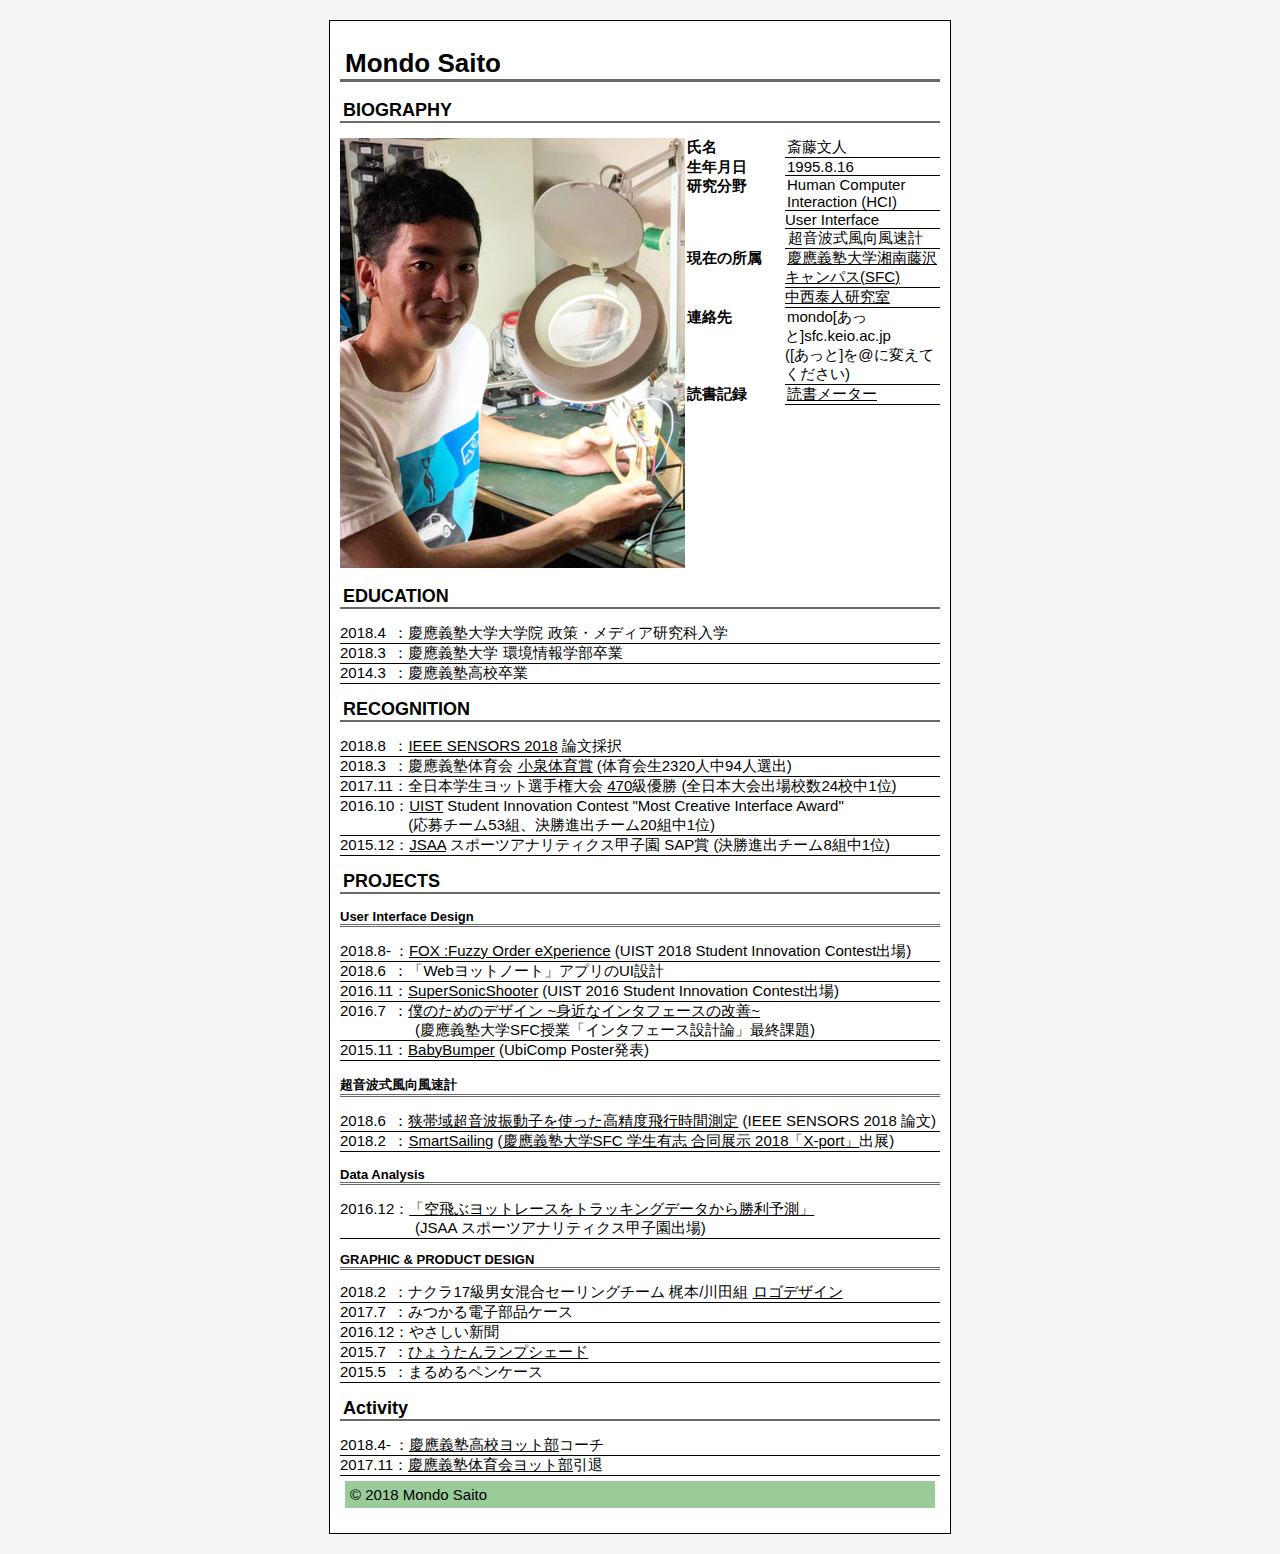
<file: index.html>
<!DOCTYPE html>
<html>
  <head>
    <title>Mondo Saito</title>
    <meta charset= "utf-8">
    <script src="default.js"></script>
    <link rel="stylesheet" href="default.css">
    <link rel="shortcut icon" href="ico/favicon.ico">
  </head>
  <body>
    <article>
      <h1>Mondo Saito</h1>
      <h2>BIOGRAPHY</h2>
      <span>
        <!-- <img src="mondo-saitoR.jpg" alt="斎藤文人の顔写真"> -->
        <input type="image" src="jpg/mondo-saitoR.jpg" alt="斎藤文人の顔写真" onclick="addCount()">
        <dl>
          <dt>氏名</dt>
          <dd>斎藤文人</dd>
          <dt>生年月日</dt>
          <dd>1995.8.16</dd>
          <dt>研究分野</dt>
          <dd>Human Computer Interaction (HCI)</dd>
          <dd>User Interface</dd>
          <dd><j>&thinsp;超音波式風向風速計</j></dd>
          <dt>現在の所属</dt>
          <dd><a href="https://www.sfc.keio.ac.jp/" target="_blank"><j>慶應義塾大学湘南藤沢キャンパス(SFC)</j></a></dd>
          <dd><a href="http://unitedfield.net/" target="_blank"><j>中西泰人研究室</j></a></dd>
          <dt>連絡先</dt>
          <dd><j>mondo[あっと]sfc.keio.ac.jp</br><j2>([あっと]を@に変えてください)</j2></j></dd>
          <dt>読書記録</dt>
          <dd><j><a href="https://bookmeter.com/users/833425/reviews" target="_blank">読書メーター</a></j></dd>
        </dl>
      </span>
      <h2>EDUCATION</h2>
      <ol>
        <li>2018.4&ensp;：慶應義塾大学大学院 政策・メディア研究科入学</li>
        <li>2018.3&ensp;：慶應義塾大学 環境情報学部卒業</li>
        <li>2014.3&ensp;：慶應義塾高校卒業</li>
      </ol>
      <h2>RECOGNITION</h2>
        <ol>
          <li>2018.8&ensp;：<a href="http://ieee-sensors2018.org/" target="_blank">IEEE SENSORS 2018</a> 論文採択</li>
          <li>2018.3&ensp;：慶應義塾体育会 <a href="http://www.uaa.keio.ac.jp/about/award.html" target="_blank">小泉体育賞</a> (体育会生2320人中94人選出)</li>
          <li>2017.11：全日本学生ヨット選手権大会 <a href="http://www.470jpn.org/about470/index.html" target="_blank">470</a>級優勝 (全日本大会出場校数24校中1位)</li>
          <li>2016.10：<a href="https://uist.acm.org/uist2016/" target="_blank">UIST</a> Student Innovation Contest "Most Creative Interface Award"<br>　　　  　 (応募チーム53組、決勝進出チーム20組中1位)</li>
          <li>2015.12：<a href="http://jsaa.org/about" target="_blank">JSAA</a> スポーツアナリティクス甲子園 SAP賞 (決勝進出チーム8組中1位)</li>
        </ol>
      <h2>PROJECTS</h2>
      <h3>User Interface Design</h3>
        <ol>
          <li>2018.8-&thinsp;：<a href="pdf/FOX.pdf" target="_blank">FOX :Fuzzy Order eXperience</a> (UIST 2018 Student Innovation Contest出場)</li>
          <li>2018.6&ensp;：<j>「Webヨットノート」アプリのUI設計</j></li>
          <li>2016.11：<a href="pdf/supersonicshooter.pdf#zoom=30" target="_blank">SuperSonicShooter</a> (UIST 2016 Student Innovation Contest出場)</li>
          <li>2016.7&ensp;：<j><a href="http://bokudeza.tumblr.com/" target="_blank">僕のためのデザイン ~身近なインタフェースの改善~</a><br>　　　　　(慶應義塾大学SFC授業「インタフェース設計論」最終課題)</j></li>
          <li>2015.11：<a href="https://dl.acm.org/citation.cfm?id=2800907" target="_blank">BabyBumper</a> (UbiComp Poster発表)</li>
        </ol>
      <h3><h3j>超音波式風向風速計</h3j></h3>
        <ol>
          <li>2018.6&ensp;：<j><a href="pdf/sensors.pdf" target="_blank">狭帯域超音波振動子を使った高精度飛行時間測定</a> (IEEE SENSORS 2018 論文)</j></li>
          <li>2018.2&ensp;：<a href="pdf/smartsailing.pdf#zoom=30" target="_blank">SmartSailing</a> <j>(<a href="http://yokohamacc.org/data.cgi?id=180320170850" target="_blank">慶應義塾大学SFC 学生有志 合同展示 2018「X-port」</a>出展)</j></li>
        </ol>
      <h3>Data Analysis</h3>
        <ol>
          <li>2016.12：<j><a href="pdf/sailingfuturecompany.pdf#zoom=1" target="_blank">「空飛ぶヨットレースをトラッキングデータから勝利予測」</a><br>　　　　　(JSAA スポーツアナリティクス甲子園出場)</j></li>
      <h3>GRAPHIC & PRODUCT DESIGN</h3>
        <ol>
          <li>2018.2&ensp;：<j><a href="http://wakatakasailing.com/" target="_blank" style="text-decoration:none;">ナクラ17級男女混合セーリングチーム 梶本/川田組</a> <a href="pdf/wakatakasailing.pdf#zoom=30" target="_blank">ロゴデザイン</a></j></li>
          <li>2017.7&ensp;：<j>みつかる電子部品ケース</j></li>
          <li>2016.12：<j>やさしい新聞</j></li>
          <li>2015.7&ensp;：<j><a href="https://fabble.cc/daiyamondo/lampshade" target="_blank">ひょうたんランプシェード</a></j></li>
          <li>2015.5&ensp;：<j>まるめるペンケース</j></li>
        </ol>
      <h2>Activity</h2>
        <ol>
          <li>2018.4-&thinsp;：<j><a href="http://www.mitayacht.org/hs/" target="_blank">慶應義塾高校ヨット部</a>コーチ</j></li>
          <li>2017.11：<j><a href="http://www.mitayacht.org/univ/" target="_blank">慶應義塾体育会ヨット部</a>引退</j></li>
        </ol>
        <p>&copy; 2018 Mondo Saito</p>
    </article>
  </body>

  <!-- Global site tag (gtag.js) - Google Analytics -->
<script async src="https://www.googletagmanager.com/gtag/js?id=UA-122352661-1"></script>
<script>
  window.dataLayer = window.dataLayer || [];
  function gtag(){dataLayer.push(arguments);}
  gtag('js', new Date());

  gtag('config', 'UA-122352661-1');
</script>
</html>
<!--
参考URL：http://web.sfc.wide.ad.jp/~sat3/、http://web.sfc.wide.ad.jp/~iomz/cv/、http://www.risahiyama.com/、http://www.junichiyamaoka.net/、https://ryosukefujiki.design/index.html
-->
</file>
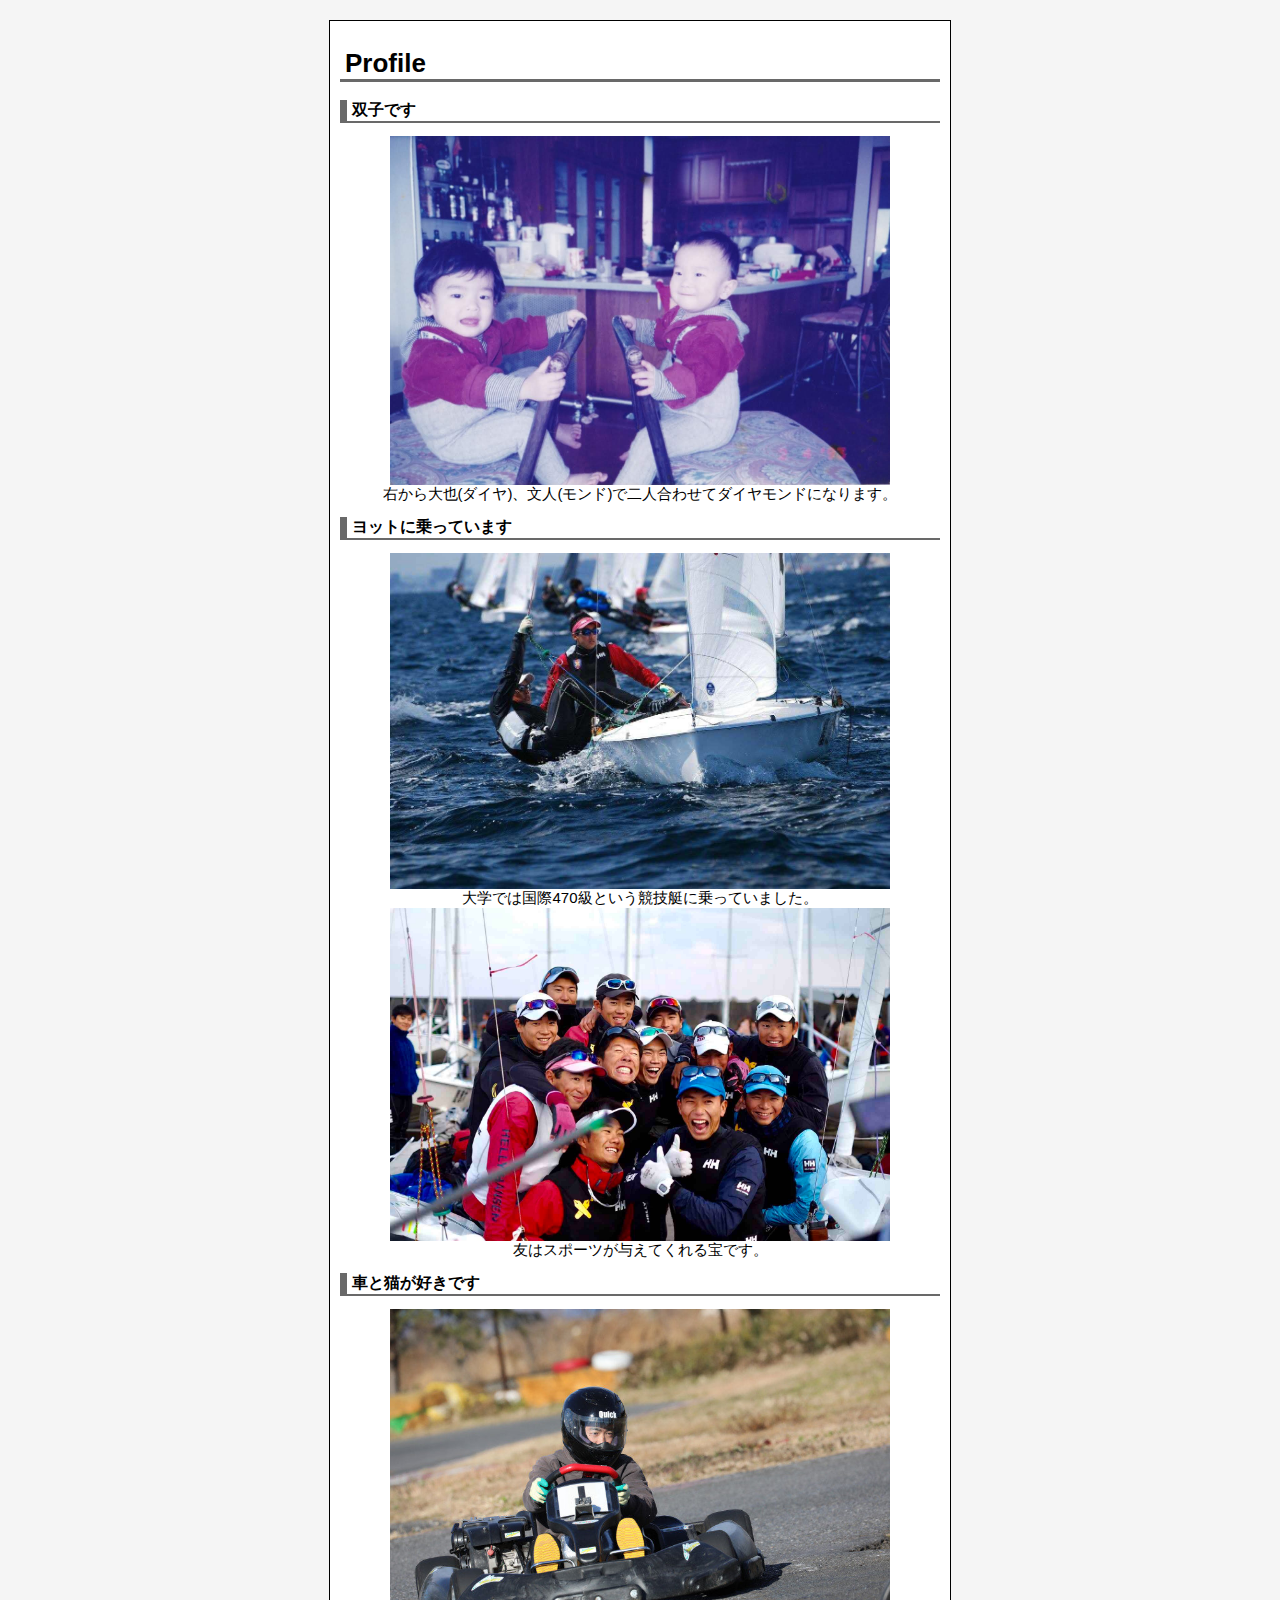
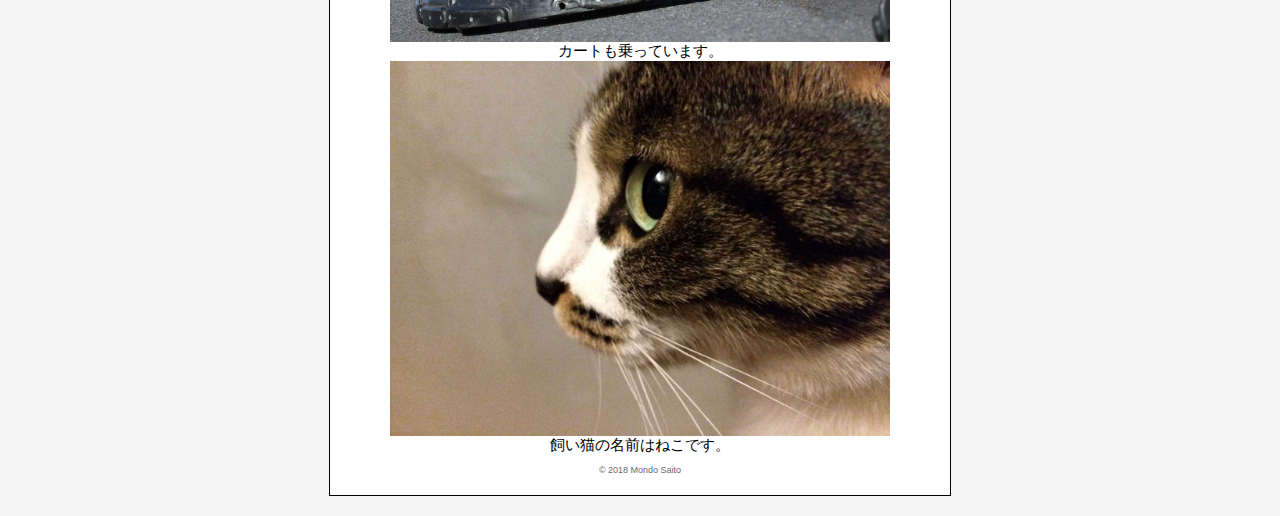
<file: profile.html>
<!DOCTYPE html>
<html>
  <head>
    <title>Profile|Mondo Saito</title>
    <meta charset= "utf-8">
    <!-- <script src="default.js"></script> -->
    <link rel="stylesheet" href="profile.css">
    <link rel="shortcut icon" href="ico/favicon.ico">
  </head>
  <body>
    <article>
      <h1>Profile</h1>
        <h2>双子です</h2>
        <img src="jpg/diamond.jpg" alt="幼少期の写真">
        <div>右から大也(ダイヤ)、文人(モンド)で二人合わせてダイヤモンドになります。</div>
        <h2>ヨットに乗っています</h2>
        <img src="jpg/sailing1R.jpg" alt="江ノ島沖で二人乗りのヨットに乗っている">
        <div>大学では国際470級という競技艇に乗っていました。</div>
        <img src="jpg/sailing2R.jpg" alt="ハーバーでチームメイトとの集合写真">
        <div>友はスポーツが与えてくれる宝です。</div>
        <h2>車と猫が好きです</h2>
        <img src="jpg/kartR.jpg" alt="サーキットでカートに乗っている">
        <div>カートも乗っています。</div>
        <img src="jpg/catR.jpg" alt="飼い猫の横顔">
        <div>飼い猫の名前はねこです。</div>
        <p>&copy; 2018 Mondo Saito</p>
    </article>
  </body>
</html>
<!--
参考URL：http://web.sfc.wide.ad.jp/~sat3/、http://web.sfc.wide.ad.jp/~iomz/cv/、http://www.risahiyama.com/、http://www.junichiyamaoka.net/、https://ryosukefujiki.design/index.html
-->
</file>
<file: default.css>
html {
  font-size: 62.5%; /* sets the base font to 10px for easier math */
}

body{
    background-color:#f5f5f5;
    margin:0px;
    padding:0px;
    font-family: 'Avenir','Helvetica Neue','Helvetica','Arial','Hiragino Sans','ヒラギノ角ゴシック',YuGothic,'Yu Gothic','メイリオ', Meiryo,'ＭＳ Ｐゴシック','MS PGothic'
}

article{
    background-color:#FFFFFF;
    font-size: 15px;
    font-size: 1.5rem;
    width:600px;
    margin-left:auto;
    margin-right:auto;
    margin-top:20px;
    margin-bottom:20px;
    padding:10px;
    border-style:solid;
    border-color:#000000;
    border-width:0.5px;
}

h1{
    /* border-left-style:solid; */
    border-bottom-style:solid;
    border-left-width:10px;
    border-bottom-width:3px;
    border-color:#696969;
    padding-left:5px;
    font-size: 26px;
    font-size: 2.6rem;
}

h2{
    /* border-left-style:solid; */
    border-bottom-style:solid;
    border-left-width:7px;
    border-bottom-width:2px;
    border-color:#696969;
    padding-left:3px;
    font-size: 18px;
    font-size: 1.8rem;
}

h3{
    border-bottom-style:double;
    border-bottom-width:3px;
    border-color:#696969;
    font-size: 13px;
    font-size: 1.3rem;
}

a:link{
    color:#000000;
}

a:visited{
    color:#000000;
}

a:hover{
    color:#0000cd;
}

a:active{
    color:#000000;
}

p{
    background-color:#99cc99;
    margin:5px;
    padding:5px;
}

span{
    display:table;
    width:100%;
}

img{
    display:table-cell;
    vertical-align:top;
    width:180px;
    margin-left:15px;
}

dl{
    display:table-cell;
    vertical-align:top;
    width:calc(100% - 120px);
    padding-left:-3px;
}

dt{
    clear:both;
    float:left;
    width:100px;
    font-weight:600;
    /* font-size: 10px;
    font-size: 1.0rem; */
    /* border-left-style:solid; */
    /* border-left-width:0px; */
    border-color:#006600;
    padding-left:2px;
}

dd{
    margin-left:100px;
    border-bottom-style:solid;
    border-bottom-width:1px;
    border-color:black;
}

ol{
    list-style-type:none;
    padding-left:0px;
}

ol li{
    border-bottom-style:solid;
    border-bottom-width:1px;
    border-color:black;
}

@media print{
    body{
	background-color:#FFFFFF;
	margin:0px;
	padding:0px;
    }

    article{
	background-color:#FFFFFF;
	font-size:12px;
	width:100%;
	margin-left:0px;
	margin-right:0px;
	margin-top:0px;
	margin-bottom:0px;
	padding:10px;
	border-style:none;
    }
}
2
3
4
5
@media screen and (min-width: 1280px) {
  html {
    font-size: 100%;
  }
}
</file>
<file: profile.css>
html {
  font-size: 62.5%; /* sets the base font to 10px for easier math */
}

body{
    background-color:#f5f5f5;
    margin:0px;
    padding:0px;
    font-family: 'Avenir','Helvetica Neue','Helvetica','Arial','Hiragino Sans','ヒラギノ角ゴシック',YuGothic,'Yu Gothic','メイリオ', Meiryo,'ＭＳ Ｐゴシック','MS PGothic'
}

article{
    background-color:#FFFFFF;
    font-size: 15px;
    font-size: 1.5rem;
    width:600px;
    margin-left:auto;
    margin-right:auto;
    margin-top:20px;
    margin-bottom:20px;
    padding:10px;
    border-style:solid;
    border-color:#000000;
    border-width:0.5px;
}

h1{
    /* border-left-style:solid; */
    border-bottom-style:solid;
    border-left-width:10px;
    border-bottom-width:3px;
    border-color:#696969;
    padding-left:5px;
    font-size: 26px;
    font-size: 2.6rem;
    font-weight:600;
}

h2{
    border-left-style:solid;
    border-bottom-style:solid;
    /* border-top-width:-3px; */
    border-left-width:7px;
    border-bottom-width:2px;
    border-color:#696969;
    padding-left:5px;
    font-size: 16px;
    font-size: 1.6rem;
}

h3{
    /* border-left-style:solid; */
    border-bottom-style:double;
    border-bottom-width:3px;
    border-color:#696969;
    /* border-spacing: -10px; */
    padding-left:3px;
    font-size: 15px;
    font-size: 1.5rem;
    font-weight:800;
}

h3j{
    font-weight:600;
    font-size: 14px;
    font-size: 1.4rem;
}

a:link{
    color:#000000;
}

a:visited{
    color:#000080;
}

a:hover{
    color:#0000cd;
}

a:active{
    color:#000000;
}

p{
    /* background-color:#99cc99; */
    margin:5px;
    padding:5px;
    text-align: center;
    font-size: 9px;
    font-size: 0.9rem;
    color:#696969
}

j{
  font-size: 14px;
  font-size: 1.4rem;
}
j2{
  font-size: 12px;
  font-size: 1.2rem;
}

span{
    display:table;
    width:100%;
}

input{
  display:table-cell;
  vertical-align:top;
  width:180px;
  margin-left:15px;
}

img{
  display:table-cell;
  vertical-align:top;
  width:500px;
  /* margin-left:15px; */
  /* text-align:center; */
  margin:auto;
}

dl{
    display:table-cell;
    vertical-align:top;
    width:calc(100% - 120px);
    padding-left:-3px;
}

dt{
    clear:both;
    float:left;
    width:100px;
    font-weight:600;
    /* font-size: 10px;
    font-size: 1.0rem; */
    /* border-left-style:solid; */
    /* border-left-width:0px; */
    border-color:#006600;
    padding-left:2px;
}

dd{
    margin-left:100px;
    border-bottom-style:solid;
    border-bottom-width:1px;
    border-color:black;
}

ol{
    list-style-type:none;
    padding-left:0px;
}

ol li{
    border-bottom-style:solid;
    border-bottom-width:1px;
    border-color:black;
}

div{
    text-align: center;
}
@media print{
    body{
	background-color:#FFFFFF;
	margin:0px;
	padding:0px;
    }

    article{
	background-color:#FFFFFF;
	font-size:12px;
	width:100%;
	margin-left:0px;
	margin-right:0px;
	margin-top:0px;
	margin-bottom:0px;
	padding:10px;
	border-style:none;
    }
}
2
3
4
5
@media screen and (min-width: 1280px) {
  html {
    font-size: 100%;
  }
}
</file>
